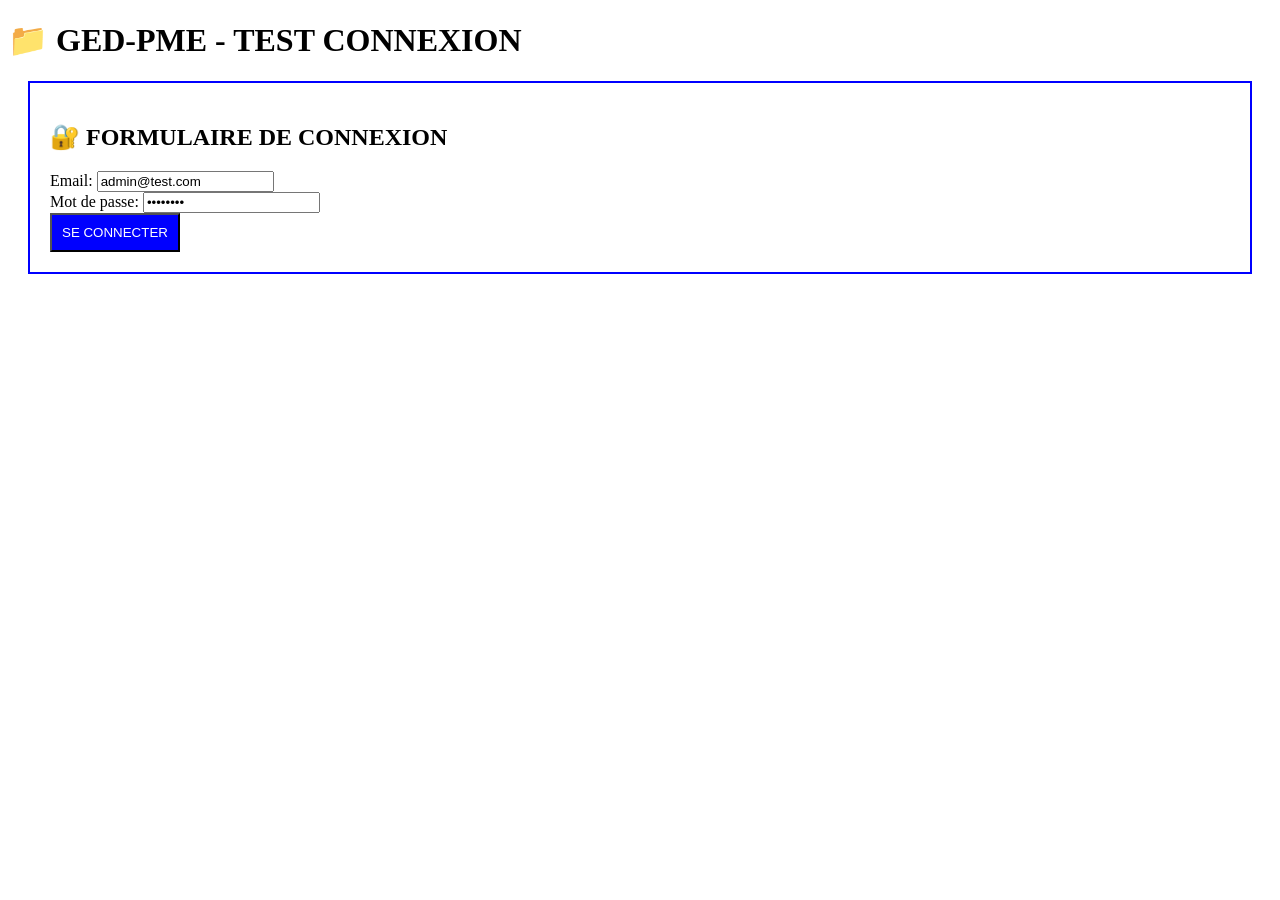
<file: backend-python/static/index.html>
<!DOCTYPE html>
<html>
<head>
    <title>GED-PME Test</title>
</head>
<body>
    <h1>📁 GED-PME - TEST CONNEXION</h1>
    
    <div style="border:2px solid blue; padding:20px; margin:20px">
        <h2>🔐 FORMULAIRE DE CONNEXION</h2>
        Email: <input type="text" id="email" value="admin@test.com"><br>
        Mot de passe: <input type="password" id="password" value="admin123"><br>
        <button onclick="login()" style="background:blue; color:white; padding:10px">SE CONNECTER</button>
        <div id="login-status"></div>
    </div>

    <script>
        async function login() {
            const email = document.getElementById('email').value;
            const password = document.getElementById('password').value;
            
            document.getElementById('login-status').innerHTML = 'Connexion en cours...';
            
            try {
                const response = await fetch('http://localhost:5000/login', {
                    method: 'POST',
                    headers: {'Content-Type': 'application/json'},
                    body: JSON.stringify({email, password})
                });
                
                const result = await response.json();
                
                if (result.success) {
                    document.getElementById('login-status').innerHTML = '✅ CONNECTÉ!';
                } else {
                    document.getElementById('login-status').innerHTML = '❌ ' + result.message;
                }
            } catch (error) {
                document.getElementById('login-status').innerHTML = '❌ Erreur: ' + error.message;
            }
        }
    </script>
</body>
</html>
</file>
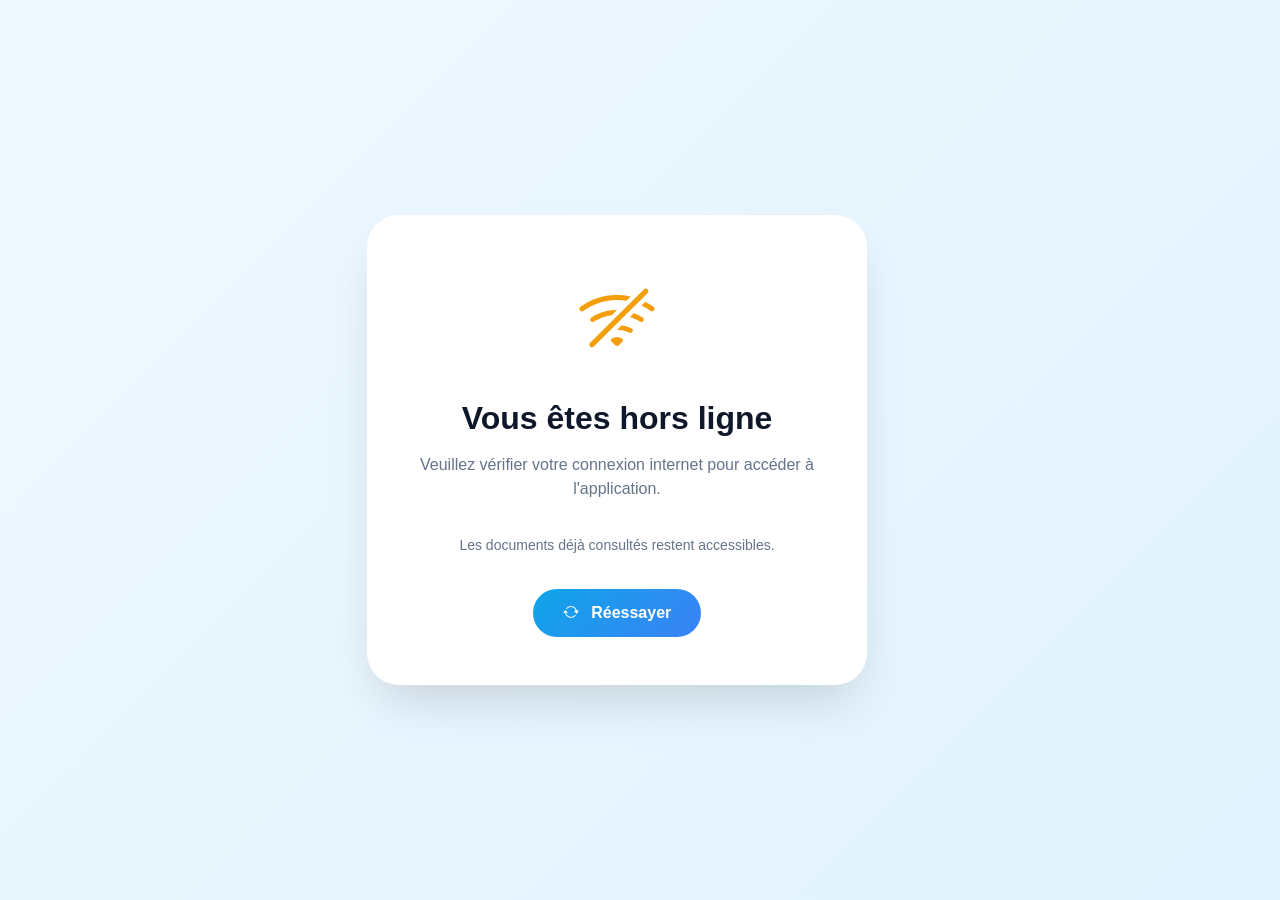
<file: backend-python/static/offline.html>
<!DOCTYPE html>
<html lang="fr">
<head>
    <meta charset="UTF-8">
    <meta name="viewport" content="width=device-width, initial-scale=1.0">
    <title>GED-PME - Mode hors-ligne</title>
    <link href="https://cdn.jsdelivr.net/npm/bootstrap@5.3.0/dist/css/bootstrap.min.css" rel="stylesheet">
    <link rel="stylesheet" href="https://cdn.jsdelivr.net/npm/bootstrap-icons@1.11.3/font/bootstrap-icons.min.css">
    <style>
        body {
            font-family: 'Inter', sans-serif;
            background: linear-gradient(135deg, #f0f9ff 0%, #e0f2fe 100%);
            min-height: 100vh;
            display: flex;
            align-items: center;
            justify-content: center;
        }
        .card-offline {
            border-radius: 2rem;
            border: none;
            box-shadow: 0 25px 50px -12px rgba(0,0,0,0.15);
            text-align: center;
            padding: 3rem;
            background: white;
            max-width: 500px;
        }
        .icon { font-size: 5rem; color: #f59e0b; margin-bottom: 1rem; }
        h2 { color: #0f172a; font-weight: 700; margin-bottom: 1rem; }
        p { color: #64748b; margin-bottom: 2rem; }
        .btn-retry { background: linear-gradient(135deg, #0ea5e9, #3b82f6); border: none; padding: 12px 30px; border-radius: 2rem; color: white; font-weight: 600; }
        .btn-retry:hover { transform: translateY(-2px); box-shadow: 0 10px 15px -3px rgba(14,165,233,0.4); }
    </style>
</head>
<body>
    <div class="container">
        <div class="row justify-content-center">
            <div class="col-md-6">
                <div class="card-offline">
                    <div class="icon"><i class="bi bi-wifi-off"></i></div>
                    <h2>Vous êtes hors ligne</h2>
                    <p>Veuillez vérifier votre connexion internet pour accéder à l'application.</p>
                    <p><small>Les documents déjà consultés restent accessibles.</small></p>
                    <button class="btn-retry" onclick="location.reload()"><i class="bi bi-arrow-repeat me-2"></i> Réessayer</button>
                </div>
            </div>
        </div>
    </div>
    <script>
        // Vérifier périodiquement la connexion
        setInterval(() => {
            if (navigator.onLine) location.reload();
        }, 5000);
    </script>
</body>
</html>
</file>
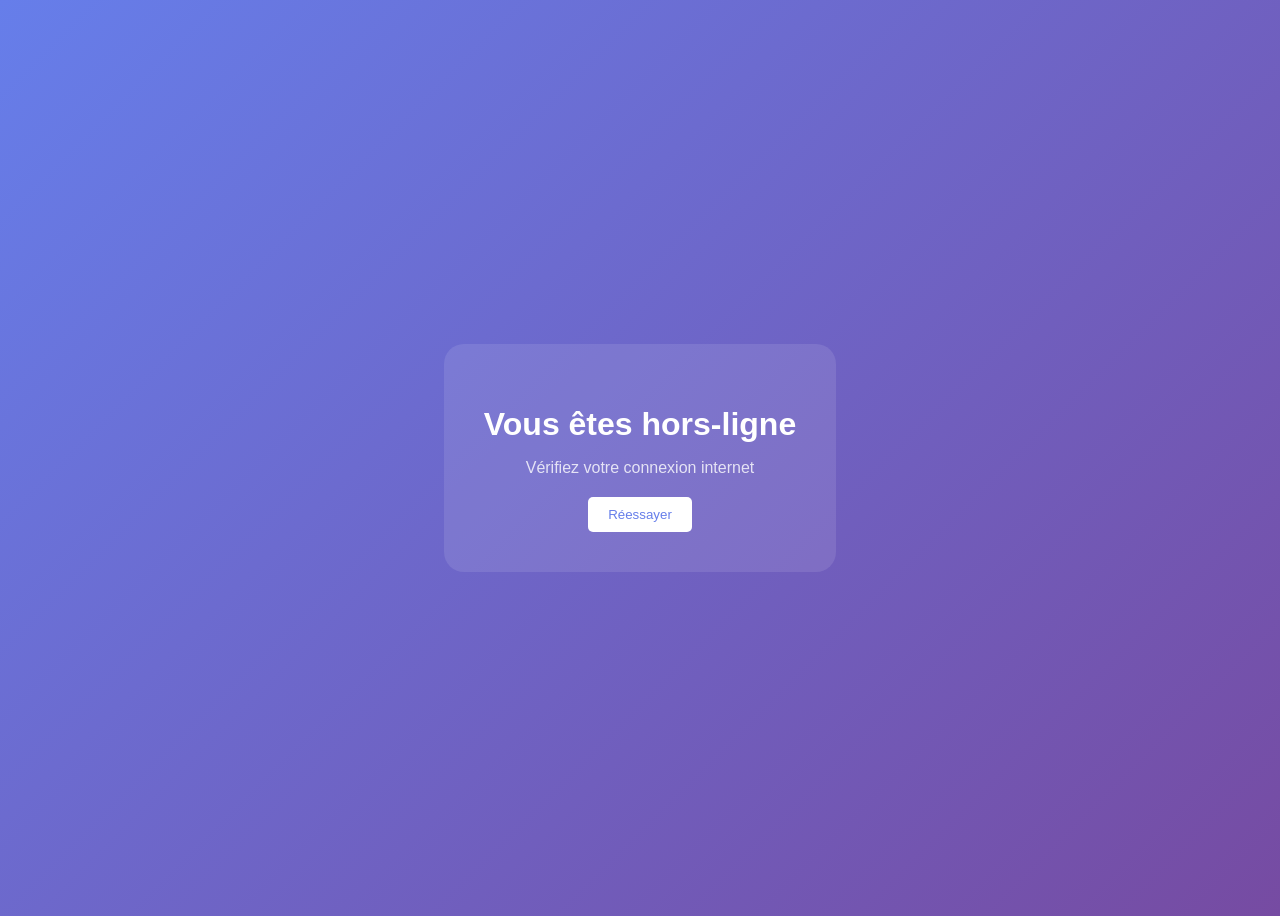
<file: backend-python/templates/offline.html>
<!DOCTYPE html>
<html lang="fr">
<head>
    <meta charset="UTF-8">
    <title>GED-PME - Hors-ligne</title>
    <style>
        body {
            font-family: 'Segoe UI', Tahoma, Geneva, Verdana, sans-serif;
            display: flex;
            justify-content: center;
            align-items: center;
            height: 100vh;
            background: linear-gradient(135deg, #667eea 0%, #764ba2 100%);
            color: white;
            text-align: center;
        }
        .offline-container {
            background: rgba(255,255,255,0.1);
            padding: 40px;
            border-radius: 20px;
        }
        i { font-size: 80px; margin-bottom: 20px; }
        h1 { margin-bottom: 10px; }
        p { margin-bottom: 20px; opacity: 0.8; }
        .btn {
            background: white;
            color: #667eea;
            padding: 10px 20px;
            border: none;
            border-radius: 5px;
            cursor: pointer;
        }
    </style>
</head>
<body>
    <div class="offline-container">
        <i class="fas fa-wifi-slash"></i>
        <h1>Vous êtes hors-ligne</h1>
        <p>Vérifiez votre connexion internet</p>
        <button class="btn" onclick="location.reload()">Réessayer</button>
    </div>
</body>
</html>
</file>
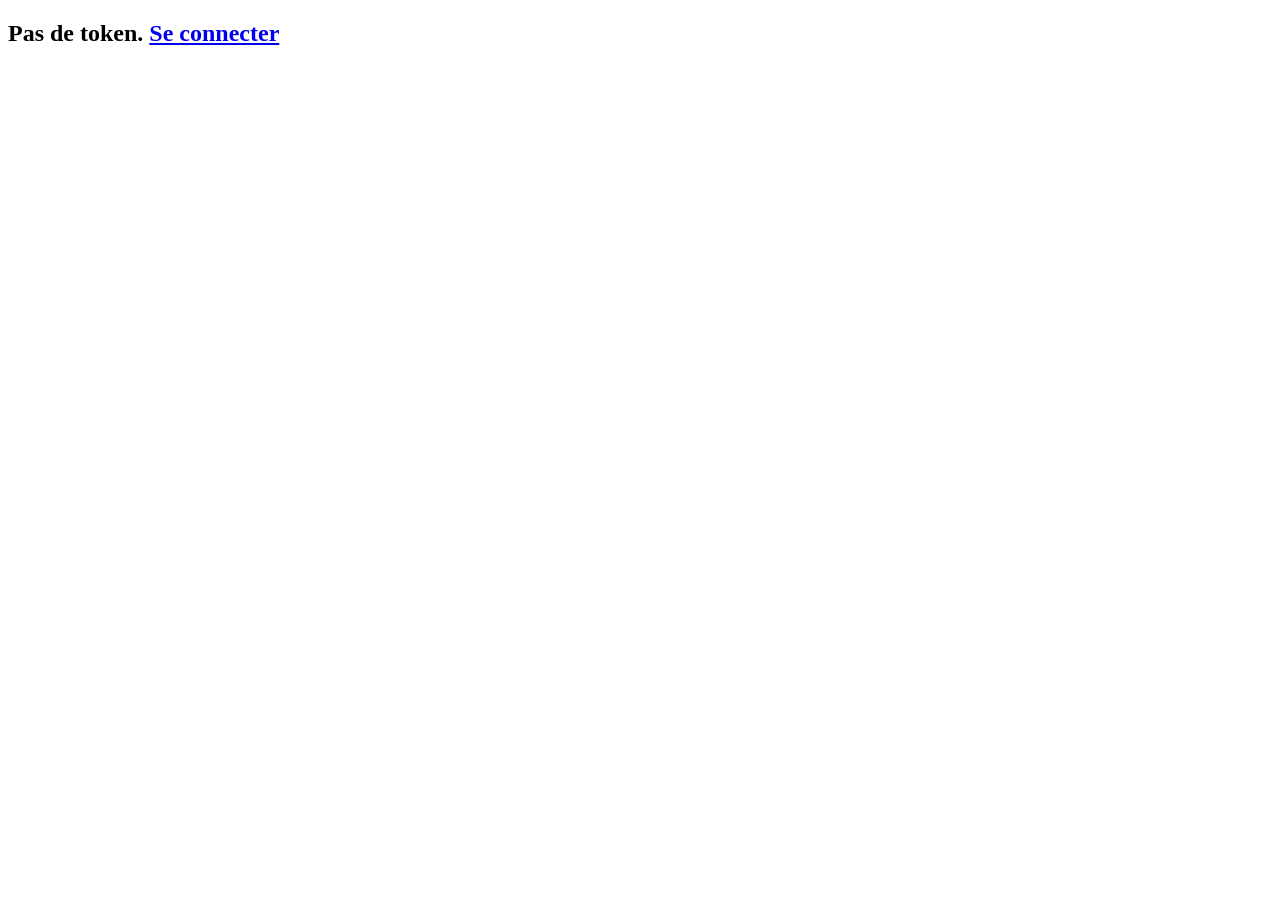
<file: backend-python/templates/test-pme.html>
<!DOCTYPE html>
<html>
<head>
    <title>Test Admin PME</title>
</head>
<body>
    <h1>Test</h1>
    <div id="stats"></div>
    <script>
        const token = localStorage.getItem('token');
        if (!token) {
            document.body.innerHTML = '<h2>Pas de token. <a href="/login">Se connecter</a></h2>';
        } else {
            document.body.innerHTML += '<p>Token trouvé. Appel API...</p>';
            fetch('/api/pme/stats', {
                headers: { 'Authorization': `Bearer ${token}` }
            })
            .then(r => r.json())
            .then(data => {
                document.getElementById('stats').innerHTML = '<pre>' + JSON.stringify(data, null, 2) + '</pre>';
            })
            .catch(err => {
                document.getElementById('stats').innerHTML = '<p style="color:red">Erreur : ' + err.message + '</p>';
            });
        }
    </script>
</body>
</html>
</file>
